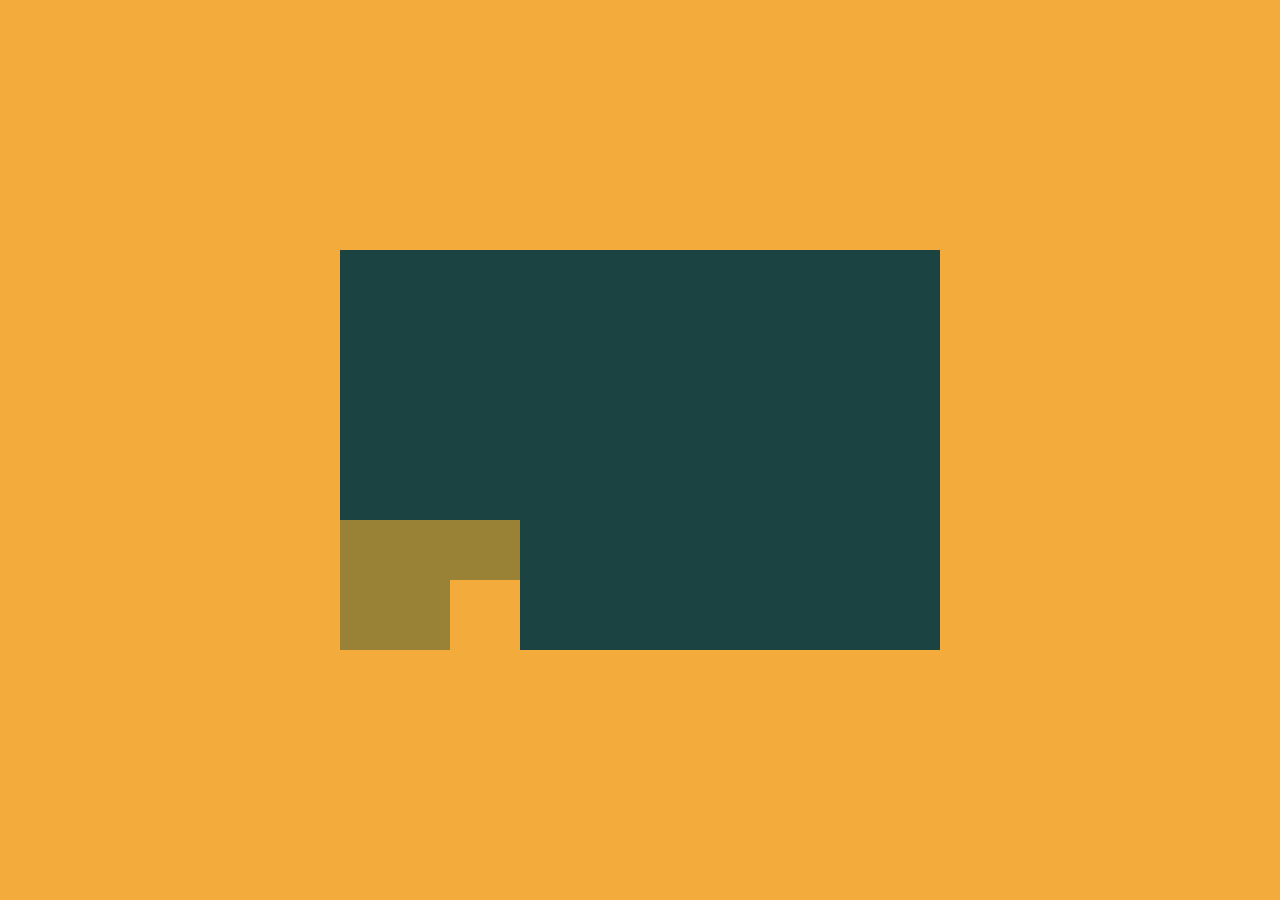
<file: exercicios/slide15/exercicio2.html>
<!DOCTYPE html>
<html lang="pt-br">
<head>
<meta charset="UTF-8">
<title>Exercício 2</title>

<style>
    /* Fundo laranja cobrindo a tela */
    body {
        margin: 0;
        padding: 0;
        background: #F3AC3C; /* laranja forte */
        height: 100vh;
        width: 100vw;
        display: flex;
        justify-content: center;
        align-items: center;
    }

    /* Quadrado verde escuro */
    .verde-escuro {
        width: 600px;
        height: 400px;
        background: #1A4341; /* verde escuro */
        position: relative;
    }

    /* Quadrado laranja desbotado */
    .laranja-desbotado {
        width: 180px;
        height: 130px;
        background: #998235; /* laranja desbotado */
        position: absolute;
        bottom: 0;   /* colado na borda inferior */
        left: 0;     /* colado na borda esquerda */
    }

    /* Quadrado laranja forte (pequeno) */
    .laranja-forte {
        width: 70px;
        height: 70px;
        background: #F3AC3C; /* laranja forte */
        position: absolute;
        bottom: 0;    /* colado na borda inferior */
        right: 0;     /* colado na borda direita */
    }
</style>
</head>

<body>
    <div class="verde-escuro">
        <div class="laranja-desbotado">
            <div class="laranja-forte"></div>
        </div>
    </div>
</body>
</html>
</file>
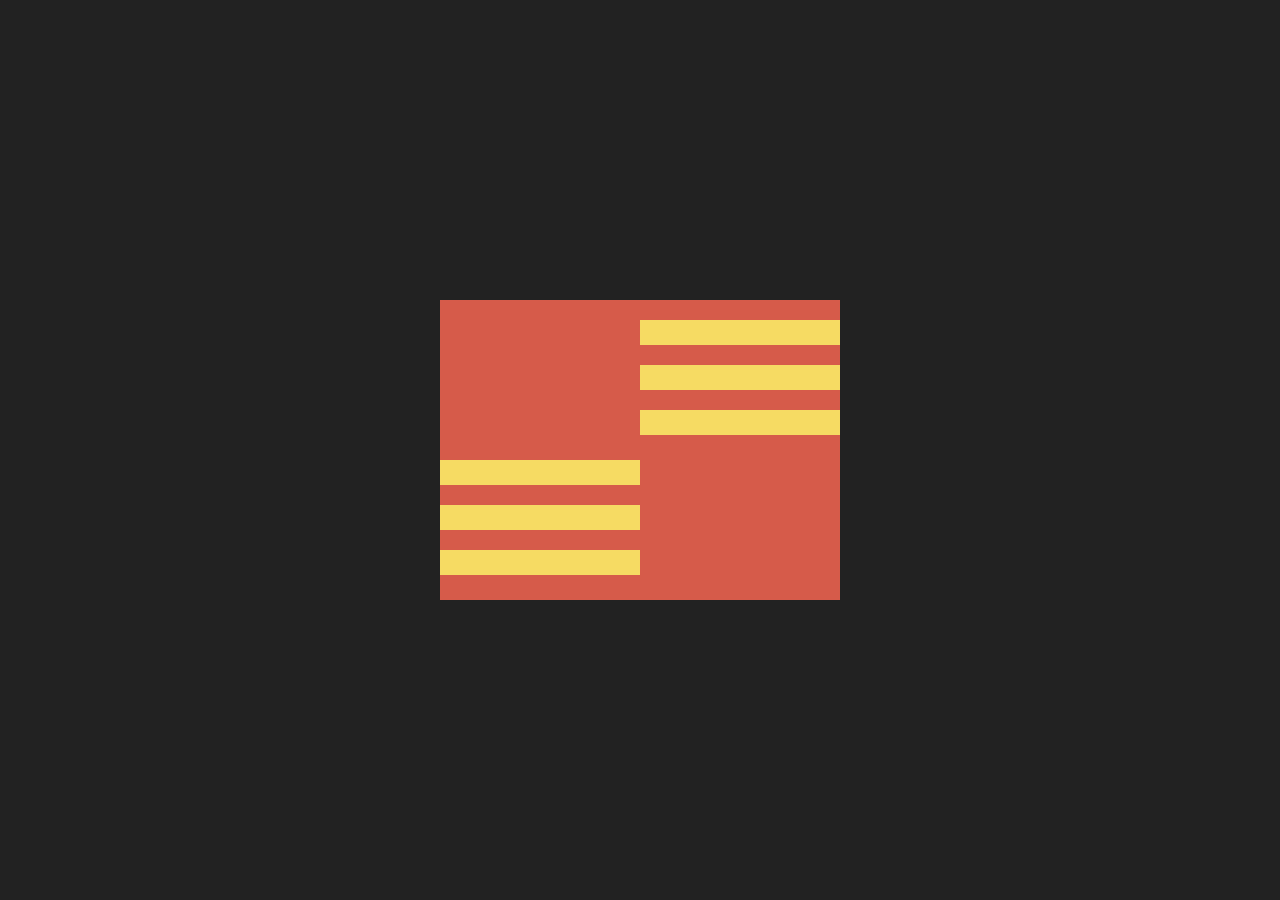
<file: exercicios/slide16/exercicio1.html>
<!DOCTYPE html>
<html lang="pt-BR">
<head>
<meta charset="UTF-8">
<title>Exercício 1</title>

<style>
    body {
        margin: 0;
        background: #222;
        display: flex;
        justify-content: center;
        align-items: center;
        height: 100vh;
    }

    /* QUADRO PRINCIPAL */
    .quadro {
        width: 400px;
        height: 300px; 
        background: #d65b4a;
        position: relative;
    }

    /* BARRAS AMARELAS */
    .barra {
        position: absolute;
        height: 25px;
        background: #f6db63;
        width: 200px;
    }

    /* ---- BARRAS SUPERIORES (LADO DIREITO) ---- */
    .b1 { top: 20px; right: 0px; }
    .b2 { top: 65px; right: 0px; }
    .b3 { top: 110px; right: 0px; }

    /* ---- BARRAS INFERIORES (LADO ESQUERDO) ---- */
    .b4 { top: 160px; left: 0px; }
    .b5 { top: 205px; left: 0px; }
    .b6 { top: 250px; left: 0px; }
</style>

</head>
<body>

<div class="quadro">
    <div class="barra b1"></div>
    <div class="barra b2"></div>
    <div class="barra b3"></div>

    <div class="barra b4"></div>
    <div class="barra b5"></div>
    <div class="barra b6"></div>
</div>

</body>
</html>
</file>
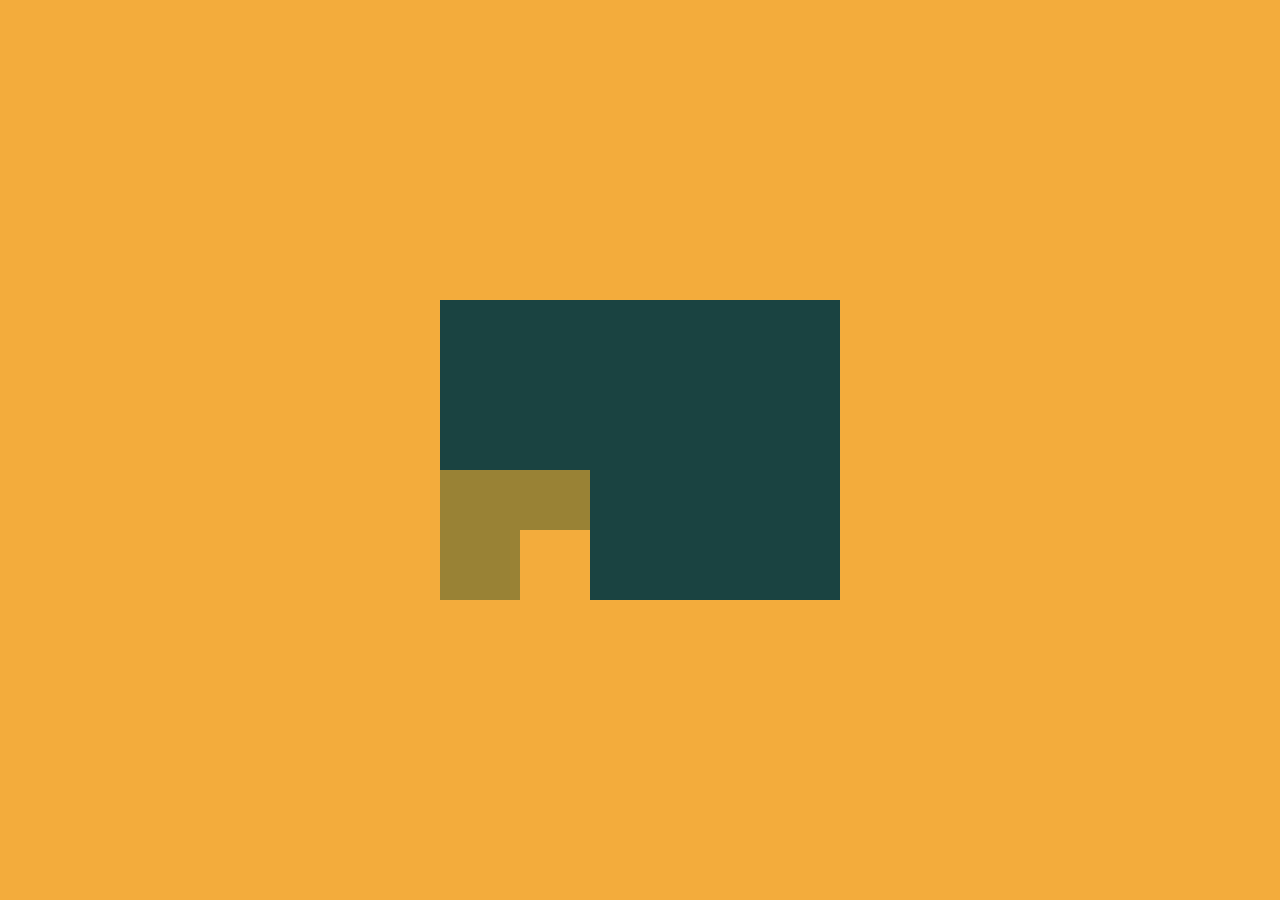
<file: exercicios/slide16/exercicio2.html>
<!DOCTYPE html>
<html lang="pt-BR">
<head>
<meta charset="UTF-8">
<title>Exercício 2</title>

<style>
    body {
        margin: 0;
        background: #F3AC3C;
        display: flex;
        justify-content: center;
        align-items: center;
        height: 100vh;
    }

    /* Quadrado maior  */
    .container {
        width: 400px;
        height: 300px;
        background: #1A4341;
        position: relative;
    }

    /* Quadrado laranja desbotado */
    .laranja-claro {
        width: 150px;
        height: 130px;
        background: #998235;
        position: absolute;
        bottom: 0;
        left: 0;
    }

    /* Quadrado laranja forte  */
    .laranja {
        width: 70px;
        height: 70px;
        background: #F3AC3C;
        position: absolute;
        bottom: 0;
        right: 0; /* canto inferior direito do laranja-claro */
    }
</style>

</head>
<body>

<div class="container">
    <div class="laranja-claro">
        <div class="laranja"></div>
    </div>
</div>

</body>
</html>
</file>
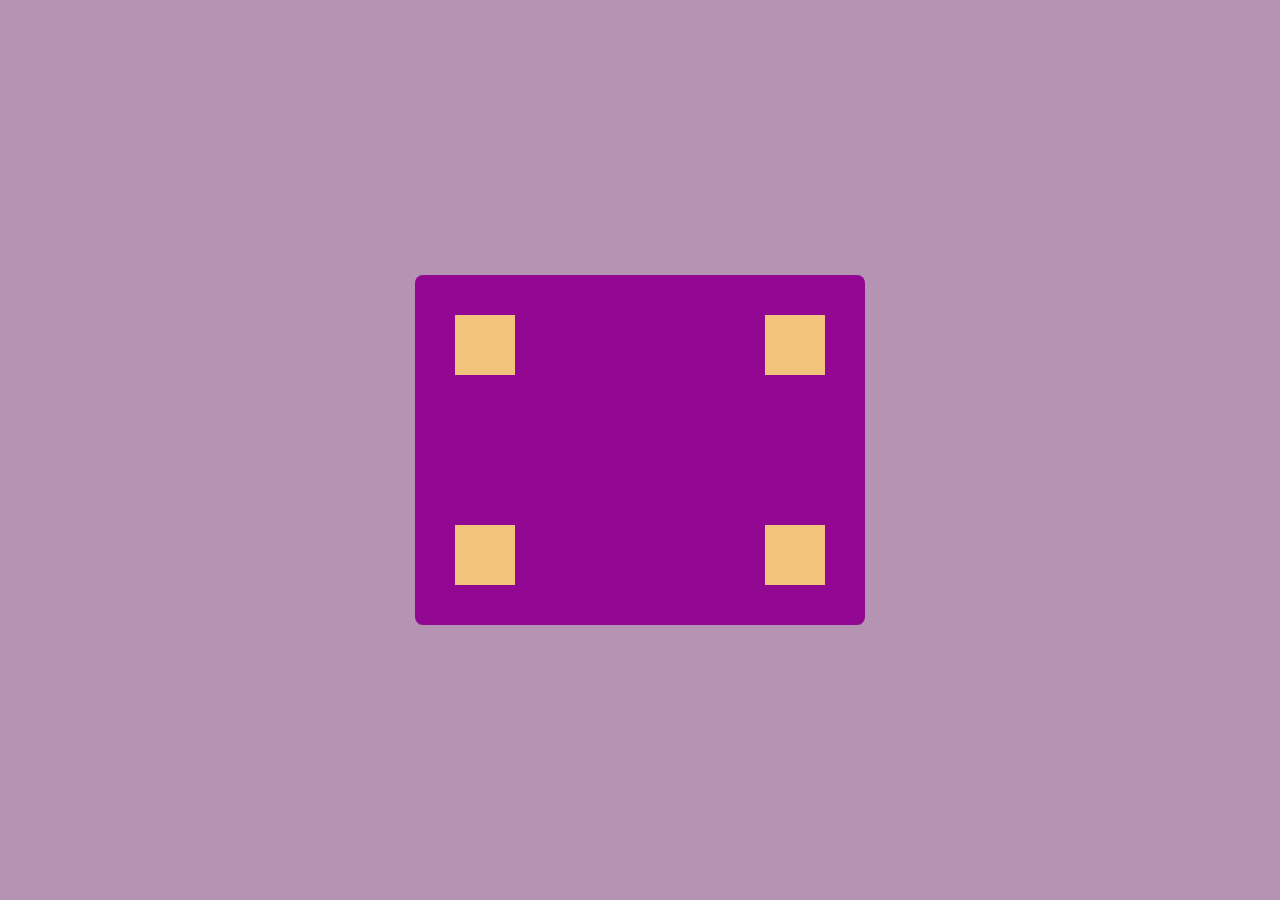
<file: exercicios/slide16/exercicio3.html>
<!DOCTYPE html>
<html lang="pt-BR">
<head>
<meta charset="UTF-8">
<title>Exercício 3</title>

<style>
    body {
        margin: 0;
        background: #b593b2;
        display: flex;
        justify-content: center;
        align-items: center;
        height: 100vh;
        font-family: Arial, sans-serif;
    }

    /* QUADRADO PRINCIPAL */
    .container {
        width: 450px;
        height: 350px;
        background: #930893;
        border-radius: 8px;
        display: flex;
        justify-content: space-between;
        align-items: center;
        padding: 40px;
        box-sizing: border-box;
    }

    /* COLUNAS COM QUADRADOS */
    .coluna {
        display: flex;
        flex-direction: column;
        justify-content: space-between;
        height: 270px; 
    }

    /* QUADRADOS */
    .quadrado {
        width: 60px;
        height: 60px;
        background: #f2c47b;
    }
</style>

</head>
<body>

<div class="container">

    <!-- Coluna Esquerda -->
    <div class="coluna">
        <div class="quadrado"></div>
        <div class="quadrado"></div>
    </div>

    <!-- Coluna Direita -->
    <div class="coluna">
        <div class="quadrado"></div>
        <div class="quadrado"></div>
    </div>

</div>

</body>
</html>
</file>
